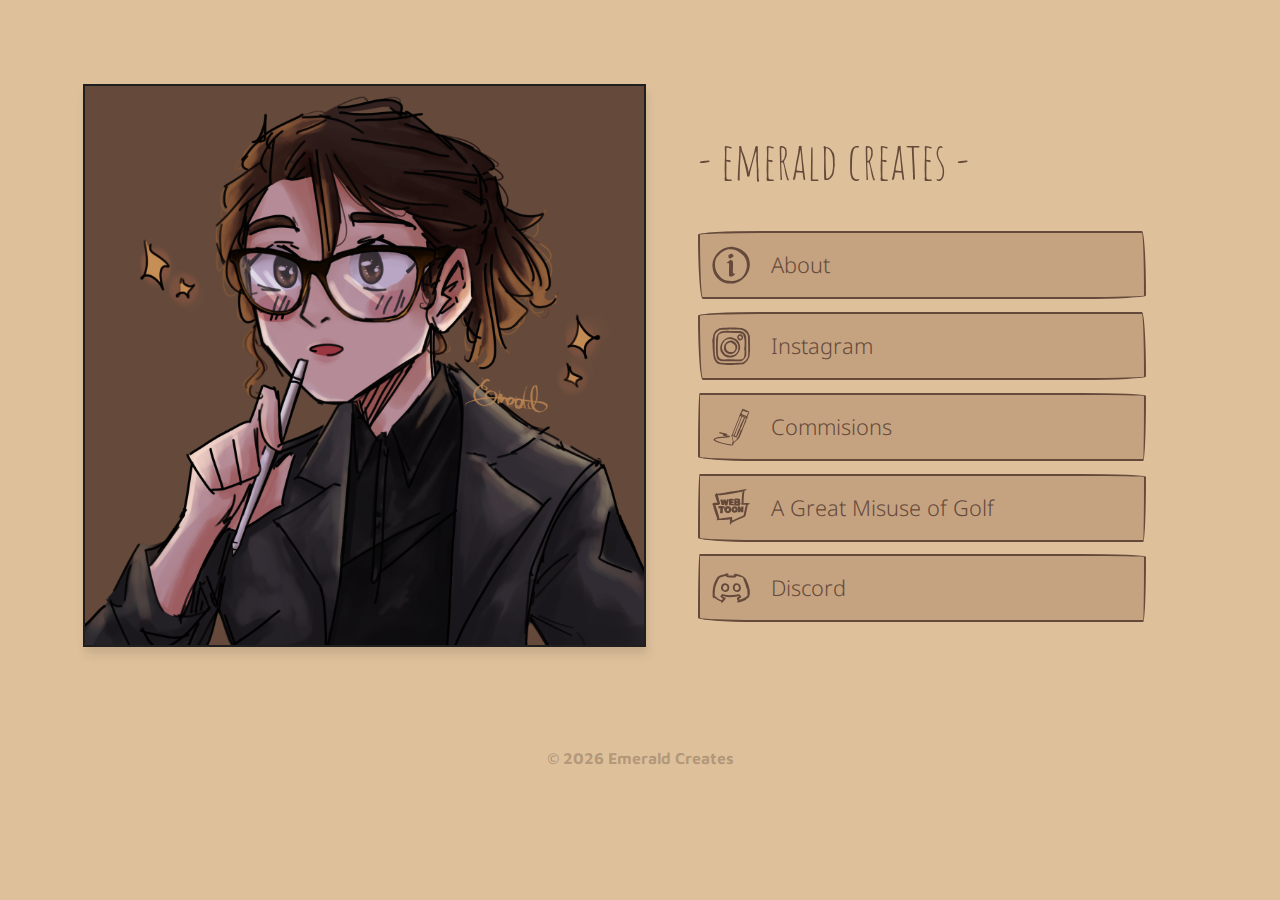
<file: index.html>
<!DOCTYPE html>
<html lang="en">

<head>
    <meta charset="UTF-8">
    <meta http-equiv="X-UA-Compatible" content="IE=edge">
    <meta name="viewport" content="width=device-width, initial-scale=1.0">
    <link rel="icon" href="./res/icon.png">
    <link rel="stylesheet" href="./styles/resetstyle.css">
    <link rel="stylesheet" href="./styles/main.css">
    <link rel="stylesheet" href="./styles/home.css">
    <link rel="stylesheet" href="./styles/button.css">
    <script src="./scripts/app.js"></script>
    <title>Emerald Creates - Info</title>
</head>

<body>
    <svg xmlns="http://www.w3.org/2000/svg" version="1.1" xmlns:xlink="http://www.w3.org/1999/xlink" viewBox="0 0 40 40"
        display="none" width="0" height="0">
        <symbol id="icon-discord" viewBox="0 0 100 100">
            <path d="M98.5,55.9c0,2.8,0,5.7,0,8.5c-0.5,2.3-0.9,4.7-1.5,7c-0.2,0.9-0.4,2-1,2.5c-2.4,1.9-4.9,3.6-7.5,5.4
                c0.5,0.4,0.7,0.5,0.9,0.7c-9.2,4.3-16.5,6.6-23,7.5c0-0.3,0-0.7,0-1c-0.6,0-1,0.1-1.5,0.1c-0.1-0.1-0.2-0.2-0.2-0.3
                c0.9-1.1,1.8-2.2,2.8-3.4c0,0-0.4-0.1-0.4-0.2c-0.5-1.1-0.9-2.2-1.5-3.3c-1.4-2.6-0.6-5.2,2-6.5c1.2-0.6,2.5-1.2,3.8-1.8
                c-0.4-0.8-0.7-1.2-1.7-1c-5.1,1.1-10.2,2.3-15.4,3.1c-4.5,0.7-9.1,0.3-13.6-0.4c-3-0.5-6.1-0.6-9-1.8c-0.6-0.3-1.3-0.3-2-0.5
                c-1-0.3-1.6,0.1-1.8,1.1c1.3,0.6,2.5,1.3,3.8,1.9c0.6,0.3,1.2,0.9,1.6,0.7c1-0.3,1.2,0.2,1.3,1c0.8-0.3,1.6-0.4,1.3,0.8
                c-0.3,0.9-0.6,1.8-1.2,2.5c-3,3.6-5.6,7.6-9.5,10.4c-0.1,0-0.2,0-0.3,0c0.1-0.5,0.2-1,0.3-1.5c-0.5,0.1-1,0.2-1.6,0.3
                c0.1-0.3,0.4-0.6,0.3-0.8c-0.3-0.9-0.6-1.7,0.1-2.5c0.1-0.1-0.8-0.3-1-0.4c-2.1-0.8-3.9-1.2-6-2c-2.3-0.9-4.5-2.1-6.5-3.7
                c-1.8-1.3-2.7-2.2-4.6-4.2c-0.3,0.5-0.6,1-0.9,1.4c-0.3,0.4-0.6,0.8-1,1.4c-0.2-0.8-0.3-1.4-0.4-1.9c-0.4,0.3-0.7,0.6-1.2,1
                C0.1,55.4,2.9,36.3,15.3,19.6c0.6,0,1.1,0,1.5-0.3c1.1-0.7,2.1-1.8,3.3-2.2c4.8-1.6,9.6-3,14.4-4.4c1.5-0.5,3.1-1,4.6-1.5
                c1,0,2,0,2.9,0c-0.6,0.3-1.2,0.6-2.2,1c1.3,0,2.3,0,3.6,0c-0.6,0.3-0.9,0.5-1.1,0.6c0.5,0.4,1,0.8,1.5,1.2
                c-0.4,0.2-0.9,0.4-1.4,0.6c0.3,0.3,0.5,0.6,0.7,0.9c-0.9,0.2-1.9,0.5-2.8,0.7c0,0.2,0,0.3,0,0.5c0.5,0.1,1,0.3,1.4,0.3
                c4.5,0,9,0,13.6,0c2.3,0,2.4,0,2.4-2.5c-0.4-0.1-0.8-0.3-1.3-0.4c0-0.1,0-0.2,0-0.2c0.6-0.1,1.3-0.2,1.9-0.3c0-0.1,0-0.2,0-0.3
                c-0.4-0.2-0.9-0.4-1.3-0.6c1.6-0.3,3.2-0.7,4.6-0.4c3.4,0.7,6.8,1.5,10.1,2.6c3,1,6,2.4,8.8,3.9c3.7,2,6.4,5.1,8.5,8.7
                c0.8,1.3,1,3,1.7,4.4c2.8,5.6,5.2,11.2,6.3,17.4C97.4,51.4,98,53.6,98.5,55.9z M28.8,77.3c-0.3-0.2-0.4-0.3-0.6-0.4
                c-2.3-1.1-4.3-2.6-5.9-4.6c-0.2-0.2-0.4-0.7-0.3-0.9c0.5-1,1-2.1,1.7-3c0.5-0.7,1.4-1.1,1.9-1.8c0.9-1.2,1.9-1.4,3.3-0.9
                c1.7,0.6,3.5,1.2,5.3,1.5c6.7,1,13.4,1.6,20.1,0.8c4.7-0.5,9.3-1.6,14-2.4c0.9-0.1,2.1-0.1,2.7,0.4c1.8,1.5,3.4,3.2,5,4.9
                c0.6,0.7,0.3,2.5-0.5,3.1c-1.8,1.2-3.6,2.3-5.4,3.4c0.7,0.9,1.4,1.9,2.1,2.9c7.1-2.2,13.5-5.6,19.4-10c0.4-0.3,0.7-0.9,0.7-1.4
                c0.1-2.3,0.1-4.7,0-7c-0.1-3.9-0.1-7.8-1.6-11.5c-0.2,0.3-0.2,0.5-0.4,0.8c-1.7-7.4-4.3-14.3-7.3-21c-0.3-0.6-1-1.5-0.7-1.9
                c0.9-1.4-0.4-2.1-0.8-3.1c-0.7-1.5-1.3-3.1-3.2-3.6c-3.7-1-7.3-2.1-11-3c-3-0.8-3.1-0.7-4.9,1.9c-0.1,0.1-0.1,0.2-0.2,0.2
                c-0.6,1.6-2.4,1.6-3.3,1.7c-4.9,0.2-9.8,0-14.8-0.3c-1.7-0.1-3.4-0.5-5-1c-0.9-0.3-2-0.9-2.3-1.7c-0.5-1.2-1.4-1.2-2.2-1
                c-4.3,1.1-8.7,2.3-12.9,3.6c-0.8,0.2-1.5,0.9-2,1.6c-1.1,1.4-2.1,2.9-3,4.5c-4.5,8.3-8.1,17-9,26.6c-0.4,4.5-0.5,9-0.6,13.5
                c0,1.1,0.3,1.9,1.4,2.9c4.6,4.1,7.1,6.3,13,8.9C25.8,81.2,25.6,81.3,28.8,77.3z" />
            <path
                d="M35.2,59.6c-3.2,0.3-5.6-1.4-8-3.1c-3.2-2.2-4.5-5.9-3.5-9.7c0.3-1.2,0.8-2.4,1.2-3.6c1.4-3.8,4.1-5.7,8.1-6
                c4.9-0.4,10,2.4,11.5,7c1.5,4.7,0.5,12.5-6,14.9C37.5,59.5,36.3,59.4,35.2,59.6z M28.5,48.9c0.1,0.5,0.3,1.6,0.6,2.6
                c1.1,3.5,3.3,4.6,6.8,3.3c4.1-1.5,6.1-6.1,2.9-10.8c-1.3-1.9-3.4-2.9-5.2-2.4C30.9,42.5,28.4,45.5,28.5,48.9z" />
            <path d="M75.3,49.2c-0.4,7-4.2,10.8-9.6,10.7c-3.7-0.1-7.6-1.3-9.8-4.9c-0.8-1.4-1.1-3.2-1.5-4.8c-1.2-4.1,0.9-7.3,3-10.3
                c2.1-3,7-3.4,10.3-2c3.2,1.4,5.8,3.5,6.9,7C75,46.5,75.2,48.2,75.3,49.2z M64.3,55.4c3.4,0,5.3-1.7,6.1-5c0.6-2.3-0.6-4.1-1.5-5.9
                c-1.5-3-2.1-3.2-5.1-2.6c-2.2,0.4-4.7,3.2-4.6,5.5c0,1.4,0.1,2.9,0.5,4.3C60.4,55,61,55.4,64.3,55.4z" />
        </symbol>
        <symbol id="icon-insta" viewBox="0 0 100 100">
            <path d="M0.8,37.9c0-1.9,0-3.7,0-5.6c0.4-0.9,1.2-1.9,1.3-2.8c0.3-8.8,3.5-16.2,10.1-22.2c0.5-0.4,1.3-1.1,1.7-0.9
                c1.2,0.4,1.6-0.4,2.4-1c1.1-0.8,2.1-2,3.5-2.2c2.9-0.4,5.9-0.7,8.9-1c5-0.4,10.1-0.6,15.1-0.9c3-0.2,6.1-0.3,9.1-0.2
                c4.4,0.1,8.8,0.4,13.2,0.7c5,0.3,10.2,0.3,15,1.9c6.7,2.2,12.1,6.1,14.7,13c0.5,1.4,0.8,2.9,1.6,4.1c0.5,0.8,1.2,1.6,1.2,2.6
                c0.1,4.8,0.1,9.5,0.2,14.3c0.1,2.7,0.3,5.3,0.5,8c0,5.3,0,10.7,0,16c-0.2,1.8-0.4,3.6-0.5,5.1c0,0-0.1-0.4-0.2-0.7
                c-0.3,1.1-0.3,2.1-0.3,3.2c0.1,3.5-0.4,6.9-1.6,10.2c-2.3,6.7-7,11.5-12.2,15.9c-0.9,0.7-2.1,1.4-3.2,1.5
                c-6.4,0.7-12.7,1.2-19.1,1.7c-3.7,0.3-7.5,0.3-11.2,0.5c-0.2,0-0.5,0.2-0.7,0.2c-3.4,0-6.8,0-10.1,0c-2.2-0.3-4.4-0.8-6.6-1
                c-4.3-0.4-8.7-0.4-12.9-1c-3.9-0.6-7.7-1.9-10.3-5.3c-4-5.2-6.4-11-6.8-17.6C3,68.6,2.2,62.8,1.8,57c-0.3-4.7-0.2-9.5-0.4-14.2
                C1.4,41.2,1,39.6,0.8,37.9z M49.7,6.5c0-0.1,0-0.2,0-0.3c-1.7,0-3.5-0.1-5.2,0c-7.1,0.3-14.2,0.6-21.3,1.1
                c-1.6,0.1-3.3,0.7-4.7,1.5c-1.7,0.9-3.1,2.2-4.6,3.3C9.5,15.3,7.2,19.7,7,25.1c-0.1,3.1-0.1,6.3-0.1,9.5
                c-0.1,7.2-0.2,14.4-0.1,21.5c0,4.2,0.3,8.4,0.6,12.5c0.5,5.8,0.9,11.5,4.4,16.5c3,4.3,7.1,7.2,12.2,7.9c5,0.7,10.1,0.7,15.1,0.8
                c6.2,0.1,12.4-0.1,18.6-0.2c5.6-0.1,11.2-0.7,16.7-0.6c5.1,0,9.1-1.9,12.6-5.3c3.7-3.5,6.4-7.6,6.9-12.7
                c0.4-5.1,0.4-10.2,0.4-15.3c0-7.3-0.2-14.6-0.3-22c-0.1-3.2-0.3-6.4-0.3-9.6c0.1-4.7-1.1-8.9-4.6-12.2c-2.3-2.1-4.6-4.4-7.2-6.1
                C77.7,7,72.8,6.6,68,6.5C61.9,6.4,55.8,6.5,49.7,6.5z" />
            <path
                d="M43.6,10.2c6.4,0,12.7,0,19.1,0c3.1,0,6.2,0,9.3,0.1c5.8,0.2,10.6,2.7,14,7.3c1.9,2.7,3,6,3.3,9.6
                c0.5,7.5,0.2,15,0.1,22.5c-0.1,7.2,0,14.4,0.1,21.5c0.1,5.5-2.6,9.6-6.5,13.1c-1.7,1.6-3.3,3.5-5.7,4c-2.3,0.5-4.6,1.2-7,1.2
                c-9.1,0.1-18.2-0.1-27.2-0.1c-5.2,0-10.4-0.1-15.7-0.1c-3.4,0-6.4-1.2-9.3-2.8c-4.6-2.6-6.2-6.9-6.6-11.8
                c-0.5-5.2-1-10.5-1.2-15.7c-0.2-4.3,0.1-8.6,0.2-12.9c0.1-3.5,0.1-7.1,0.1-10.6c0-6.3,0.9-12.3,4.9-17.4c0.9-1.2,2.3-2,3.4-3.2
                c3.8-4,8.9-3.8,13.8-4.4c3.7-0.4,7.5-0.6,11.2-0.8C43.6,9.8,43.6,10,43.6,10.2z M83.6,59.9c0-0.7-0.1-1.2,0-1.6
                c1.1-5.4,1.3-10.8,1.4-16.3c0-7.3-0.6-14.5-3.6-21.3c-0.3-0.7-0.7-1.7-1.3-2c-2.2-1-4.4-2.3-6.7-2.6c-4.1-0.5-8.2-0.4-12.4-0.5
                c-9.5-0.1-19-0.2-28.5-0.3c-1,0-2.1,0.4-3.1,0.6c-2.7,0.6-5.6,0.9-8.2,1.7c-3.2,1-5.1,4.3-5.1,7.7c0,2.1-0.2,4.1-0.3,6.2
                C15.4,37.1,15,42.5,15,48c0,5.6,0.4,11.2,0.4,16.8c0,4.2,0,8.3,1.5,12.3c0.9,2.4,2.3,4.4,4.6,5.6c3.3,1.7,6.8,1.9,10.4,1.8
                c5.2,0,10.3-0.3,15.5-0.4c0.7,0,1.5,0.4,2.2,0.4c1.3,0,2.7-0.4,4-0.4c4.4,0.2,8.8,0.6,13.1,0.6c3.1,0,6.2-0.5,9.2-0.9
                c1.6-0.2,3.6-0.4,4.7-1.4c1.9-1.7,3.4-4,3.6-6.7c0.3-4.1,0.5-8.2,0.6-12.4c0-1.4-0.1-2.7-0.2-4.3C84.1,59.4,83.9,59.6,83.6,59.9z" />
            <path d="M47.4,79.5c-6.6,0.2-12.5-2.1-17.3-6.2c-7-5.8-10-13.5-8.3-22.9c1.7-9.2,6.5-16,14.3-20.7c5.7-3.5,12-4.1,18.5-2
                c4,1.3,7.8,3,10.9,6c3.4,3.2,5.4,7.2,6.8,11.6c2.2,7,1,13.6-2.4,19.7c-4.2,7.5-10.1,13-19.1,14.3c-0.3,0-0.6,0.1-1,0.1
                C49.1,79.5,48.2,79.5,47.4,79.5z M25.8,53.5c0.2,1.2,0.3,3,0.8,4.7c1.2,4.2,3.7,7.7,6.6,10.9c1.2,1.3,2.8,2.3,4.3,3.3
                c0.7,0.4,1.7,0.3,2.5,0.5c3,0.9,5.9,2.4,9.1,1.8c2.1-0.4,4.1-1,6.2-1.6c4.6-1.4,8.1-4.4,11-8.2c2.3-3,2.1-6.5,2.2-9.9
                c0-1.3,0.5-2.6,0.4-3.8c-0.6-5.3-3.6-9.6-6.9-13.4c-4.6-5.1-10.7-7.3-17.8-6.3c-5.2,0.7-9.7,2.9-13,6.9
                C27.8,42.5,26.1,47.4,25.8,53.5z" />
            <path d="M81.3,26.2c-0.1,3.2-1.4,5.7-3.7,7.3c-2.1,1.5-4.5,2.9-7.3,1.2c-2.8-1.7-4-4-4.6-7.2c-0.5-2.8,0.8-4.4,2.1-6.2
                c3-4,9.6-3.5,11.9,1C80.3,23.7,80.8,25,81.3,26.2z M73.9,30.3c1.9,0.1,3.4-1,3.5-2.4c0.1-2-2.1-4.7-3.8-4.7c-2.2,0-4,1.4-4.1,3.3
                C69.4,28.6,71.2,30.2,73.9,30.3z" />
            <path
                d="M47.7,70.8c-7.4-0.1-14.9-5.4-16.2-12c-1.3-6.3,0.1-12,4.4-17.1c3.5-4.1,7.8-6,13-6.6c3.2-0.4,5.8,0.1,8.1,2.5
                c0.6,0.6,1.4,1,2.1,1.5c3.2,2.2,4.8,5.5,6.2,9c1.7,4.3,0.5,8.1-1.6,11.9c-2.9,5.3-6.7,9.5-13.1,10.5
                C49.6,70.7,48.6,70.7,47.7,70.8z M60.9,54c0.5-3-0.5-5.5-2.8-7.5c-2-1.7-3.9-3.6-6.1-4.8c-2.8-1.4-5.8-1.6-9,0
                c-5.2,2.6-7.7,5.6-6.9,12c0.4,3.8,1.9,7.3,5.4,9.5c2.8,1.8,5.8,2.2,9,2.2c2.6,0,5.1-0.7,6.8-2.5C59.7,60.6,61.6,57.7,60.9,54z" />
        </symbol>
        <symbol id="icon-webtoon" viewBox="0 0 100 100">
            <path d="M98.9,40c0,0.1,0,0.2,0,0.2c-0.3,0-0.6,0.1-0.9,0.1c0.2,0.3,0.4,0.5,0.6,0.7c-1,0.3-1.8,0.5-2.7,0.8
                c0.2,0.2,0.3,0.3,0.5,0.5c-0.3,0.1-0.5,0.2-0.8,0.2c0.2,0.3,0.4,0.5,0.7,0.9c-1.2,0-2.2,0-3.2,0c-0.5,3.2-0.9,6.3-1.6,9.4
                c-1.1,5.6-2.4,11.2-3.6,16.9c-0.2,0.9-0.2,1.8-0.3,2.9c0,0-0.2,0.2-0.5,0.3c-0.6,0.4-1.5,0.7-1.7,1.2c-0.3,0.9-1,1.3-1.6,1.6
                c-3.5,1.6-7.1,3-10.6,4.6c-6.9,3.1-13.7,6.3-20.6,9.5c-0.6,0.3-1,0.8-1.6,1.3c-0.7-0.3-1,0.1-1,1c0,0.6,0,1.3,0,2.1
                c-0.6-0.3-0.9-0.6-1.3-0.8c-0.1,0.4-0.2,0.8-0.2,1.1c-0.3,0-0.5-0.1-0.8-0.1c0,0.7,0,1.3,0,1.9c-0.2,0-0.3,0-0.5,0
                c-0.2-0.8-0.7-1.5-0.7-2.3c0-2.4,0.2-4.8,0.2-7.2c0-1.8,0-3.5,0-5.3c-2,0.1-3.9,0.2-5.7,0.3c0,0.1,0,0.2,0,0.3c1.6,0,3.1,0,4.7,0
                c0,0.2,0,0.4,0,0.5c-3.5,0-7.1-0.1-10.6,0c-3.9,0.2-7.8,0.7-11.7,1c-3.4,0.3-6.9,0.4-10.3,0.5c-0.4,0-1-0.5-1.1-0.9
                c-0.1-0.3,0.4-0.8,0.6-1.2c0,0,0.1,0.1,0.1,0.1c0.2-0.6,0.4-1.2,0.5-1.7c0.2,0,0.3,0,0.5,0c-3.6-10.5-7.2-21-10.7-31.5
                c0.4,0.2,0.8,0.4,0.9,0.8c0.9,2.2,1.8,4.5,2.8,7c0.1-0.5,0.1-0.6,0.1-0.7c-1.5-4-3-8-4.5-12c-0.2-0.4-0.8-0.6-1.3-0.9
                c0-0.5,0-1,0-1.5c0.5-0.3,1.1-0.5,1-1.3c0-0.2,0.3-0.6,0.5-0.7c2-0.9,4.2-1.3,6.4-1c1.8,0.2,3.5,0.4,5.4,0.7
                c-1.2-3.3-2.3-6.5-3.3-9.6c-1.2-3.5-2.3-7-3.5-10.5c-0.4-1-0.2-1.6,1-1.6c-0.3-1.6,0-2,1.8-2.2c-0.1-0.5-0.1-1.1-0.2-1.6
                c0.4,0.1,0.8,0.2,1,0.2c0.3-0.3,0.6-0.8,0.7-0.7c0.4,0.2,0.9,0.4,1,0.8c0.2,1,0.7,1,1.6,0.8c0.9-0.2,1.9-0.3,2.8-0.4
                c1.9-0.2,3.9-0.3,5.7-0.6c4.2-0.7,8.4-1.6,12.6-2.3c4.5-0.8,9.1-1.7,13.6-2.4c4-0.6,8.1-1.2,12.1-1.7c2.8-0.4,5.7-0.6,8.5-1.1
                c3-0.5,6.1-1,9.1-1.6c2.3-0.4,4.6-1,6.9-1.4c1.6,0,3.2,0,4.8,0c0.1,0.2,0.2,0.4,0.3,0.6C90,4.5,89.2,4.7,88.4,5
                c-0.8,0.3-1.6,0.7-2.5,1c0.5,0.1,1,0,1.5,0c0.4,0,0.7,0.1,1.1,0.1C85.2,7,84.6,7.5,84.3,10c-0.5,4.5-1.1,9.1-1.4,13.6
                c-0.4,4.8-0.5,9.6-0.7,14.4c-0.1,1.3,0.3,1.6,1.6,1.4c1-0.1,1.9-0.2,2.9-0.2c2.2,0,4.4-0.1,6.5,0C95.1,39.3,97,39.7,98.9,40z
                M9,44.3c0.1,0.2,0.2,0.6,0.4,1.1c2.7,8.5,5.4,17,8,25.6c0.7,2.3,1,4.7,1.5,7c0.3,1.8,1.4,2.3,2.9,1.6c1.2-0.5,2.5-0.9,3.8-1.1
                c1.8-0.3,3.7-0.3,5.6-0.5c2.7-0.4,5.4-0.9,8.2-1.2c3.9-0.4,7.7-0.7,11.6-1c1.3-0.1,1.5,0.1,1.5,1.4c0,2.5,0,5,0,7.7
                c3.1-1.4,6.1-2.9,9.1-4.2c6.4-2.7,12.9-5.4,19.3-8.1c0.7-0.3,1.1-0.7,1.3-1.5c1.2-5.6,2.4-11.1,3.6-16.7c0.3-1.4,0.8-2.8,1.1-4.2
                c0.6-2.2,1.2-4.5,1.8-6.7c-4.2,0-8.2,0-12,0c-0.1-0.7-0.1-1.2-0.1-1.7c-0.2-0.9,0.1-1.8,0.3-2.7c0.2-1.5,0.1-3.1,0.2-4.7
                c0.4-6,0.9-11.9,1.4-17.9c0.1-0.9,0.1-1.7,0.2-2.6c0.1-0.6,0-1.3,0.2-1.8C79.4,11,80,10,80.7,8.7c-1,0.2-1.8,0.4-2.5,0.5
                c0.1,0.1,0.1,0.2,0.2,0.4c-0.4,0.3-0.8,0.7-1.2,0.8c-0.9,0.2-1.9,0.1-2.9,0.3c-6.5,1.2-13,2.5-19.5,3.7c-5.4,1-10.9,1.8-16.4,2.6
                c-3.5,0.5-7,0.8-10.5,1.2c-2.8,0.3-5.6,0.5-8.4,0.6c-1.3,0.1-2.6,0-4,0c0.3,1.6,0.4,3,0.8,4.3c1,3.7,2.1,7.4,3.1,11.1
                c0.2,0.9,0.4,1.8,0.8,2.6c0.7,1.3,1.8,2.4,0.7,4.1c-0.4,0.6-0.7,0.9-1.2,1.2c-0.4,0.2-1.2,0.5-1.2,0.8c-0.1,1.4-1,1.3-2,1.3
                C13.9,44.2,11.5,44.3,9,44.3z" />
            <path d="M21.7,53.2c-1.5-0.2-2.9-0.4-4.3-0.7c-0.8-0.2-1.1-0.5-0.7-1.6c0.3-0.9,0.2-2,0.1-3c-0.1-0.8,0.1-0.9,0.8-0.9
                c4.7,0.2,9.4,0.3,14.1,0.4c0.8,0,1.2,0.3,1.1,1.3c-0.2,1.1-0.2,2.2-0.1,3.4c1.6-2.3,3.5-4.2,6.4-4.8c2.9-0.6,5.5-0.1,7.8,1.7
                c3.3,2.4,4.4,7.5,2.6,11.4c-2,4.2-6.6,5.7-10.7,4.8c-2.6-0.6-4.4-2.4-5.7-4.7c-1.2-2.2-1.5-4.7-0.8-7.3c-1.3-0.1-2.5-0.2-3.9-0.4
                c-0.1,4.1-0.1,8-0.2,11.8c0,0.6-0.2,1-0.9,1c-1.7,0-3.4,0.1-5.2,0.1c-0.8,0-1.2-0.4-1.1-1.2c0.2-2.4,0.3-4.7,0.5-7.1
                C21.6,56.1,21.6,54.6,21.7,53.2z M41.3,53.7c-1.3-0.4-1.6,0.6-2.1,1.5c-0.9,1.6-0.7,2.8,0.6,3.9c1,0.8,2.2,1,3.1,0.2
                c0.7-0.6,1.2-1.7,1.2-2.5C44.3,55,43.1,53.8,41.3,53.7z" />
            <path d="M65,27.5c1.4,0.2,3.2,0.4,5.1,0.6c2.6,0.3,3.7,2.6,3.1,4.9c-0.5,1.9-0.6,3.5,0.4,5.4c1.1,2.1,0.4,4.4-1.2,6.4
                c-1.5,1.9-3.4,1.3-5.1,1.5c-1.6,0.2-3.2-0.2-4.8-0.4c-1.2-0.1-2.4-0.4-3.5-0.4c-1.1,0-1.4-0.5-1.3-1.4c0.1-3.6,0.3-7.3,0.4-10.9
                c0.1-1.5,0-3,0.1-4.4c0-0.3,0.6-0.9,1-0.9C60.8,27.7,62.6,27.7,65,27.5z M65.2,34.6c0.2,0,0.6,0.1,0.8,0c0.5-0.2,0.9-0.5,1.3-0.8
                c-0.3-0.4-0.5-1.1-0.9-1.3c-0.7-0.3-1.5-0.4-2.2-0.4c-0.3,0-0.7,0.4-0.9,0.7C62.8,34.2,63.3,34.7,65.2,34.6z M65.3,41.9
                c0.1,0,0.4,0,0.7-0.1c0.9-0.2,1.3-0.7,1.3-1.6c0-1-0.9-0.7-1.4-0.8c-0.4,0-0.9-0.1-1.3,0c-0.4,0.1-0.8,0.4-0.9,0.7
                C63.1,41.4,63.6,41.9,65.3,41.9z" />
            <path
                d="M29.1,33.9c0.2-1,0.3-2.1,0.5-3.1c0.1-0.3,0.5-0.7,0.7-0.7c1.5-0.1,3.1-0.1,4.6,0c0.4,0,1,0.8,1.1,1.3
                c0.3,1,0.4,2.1,0.9,3.3c0.8-1.8,1.5-3.7,2.2-5.3c1.1,0.1,2.1,0.1,3.2,0.2c1.3,0,1.8,0.6,1.4,1.9c-1,3.8-2,7.7-3,11.5
                c-0.1,0.3,0.1,0.8-0.1,1.1c-0.3,0.4-0.7,0.8-1.2,0.9c-1.4,0.3-2.9,0.4-4.3,0.7c-1.1,0.2-1.6-0.2-1.7-1.3c-0.1-1.5-0.3-3-0.7-4.5
                c-0.5,1.5-0.9,3-1.3,4.3c-0.8-0.1-1.5-0.2-2.2-0.2c-1.1,0-2.2,0.2-3.3,0.2c-0.4,0-0.9-0.4-1-0.8c-0.8-3-1.5-6-2.2-8.9
                c-0.1-0.4-0.1-0.8-0.3-1.2c-0.2-0.7-0.5-1.4-0.9-2.3c0.7-1.2,5.8-1.2,6.4,0.3c0.4,0.9,0.5,1.8,0.8,2.7C28.9,34,29,34,29.1,33.9z" />
            <path
                d="M76,53.2c0.1-1.7,0.3-3.1,0.4-4.5c0.1-0.9,0.3-1,1.2-0.8c1.1,0.3,2.2,0.2,3.4,0.4c0.6,0.1,1.2,0.4,1.5,0.6
                c-0.2,0.8-0.5,1.4-0.5,1.9c-0.2,3.6-0.3,7.1-0.5,10.7c-0.1,1-0.5,2-0.8,3.2c-0.1-0.5-0.1-0.8-0.2-1.4c-0.1,0.4-0.1,0.7-0.3,1.3
                c-0.1-0.6-0.1-0.9-0.2-1.3c-1.2,0-2.4,0-3.6,0c-0.7,0-1.2-0.1-1.5-1c-0.3-1-0.9-1.8-1.5-2.9c-0.3,0.8-0.8,1.4,0.1,2.1
                c0.5,0.4,0.2,1.4-0.5,1.5c-1.7,0.2-3.4,0.2-5.2,0.3c-0.3,0-0.6-0.3-0.9-0.4c0.4-3.1,0.8-6.2,0.4-9.3c-0.2-1.7-0.2-3.3-0.2-5
                c0-0.2,0.3-0.5,0.5-0.6c0.7-0.2,1.5-0.3,2.2-0.4c0.2,0,0.5,0.2,0.7,0.1c1.7-0.8,2.2,0.5,2.9,1.6C74.2,50.5,75,51.8,76,53.2z" />
            <path
                d="M58.3,64.4c-4,0-7.6-3.8-7.8-8c-0.2-5.3,4-8.8,8.1-8.8c5.3,0,9,3.8,8.5,9.1C66.5,61.6,64.9,64.1,58.3,64.4z M61.7,56.1
                c0-1.3-1.7-3.5-2.6-3.5c-1.3,0.1-2.8,1.7-2.8,3.3c0,1.4,1.3,2.9,2.5,2.9C60.3,58.8,61.7,57.5,61.7,56.1z" />
            <path d="M57.2,45.4c-0.7,0-1.4,0.1-2.1,0.1c-3.2-0.1-6.4-0.3-9.6-0.5c-0.4,0-0.9-0.5-1-0.8c-0.2-1.1-0.2-2.2-0.2-3.3
                c0-2.1,0-4.3,0-6.4c0-1.3,0-2.5,0-3.8c0.1-1.5,1-2.5,2.5-2.5c3,0.1,6,0.3,9,0.3c0.9,0,1.2,0.5,1.3,1.3c0,1,0,2,0,2.9
                c-1.7,0-3.3,0-5,0c-0.9,0-1,0.4-1.1,1.2c-0.1,0.9,0.4,0.9,1,0.9c1.1,0,2.2,0.1,3.2,0.1c0,0,0.1,0,0.1,0c1.6,0.8,0.7,2.2,0.8,3.3
                c0.1,0.9-0.6,0.8-1.2,0.8c-1,0-2.1-0.1-3.1,0c-0.4,0-0.9,0.5-1,0.9c-0.2,0.6,0.1,1.3,0.8,1.3c1.5,0.1,2.9,0.1,4.4-0.1
                c0.8-0.1,1.2,0,1.1,0.8c0,0.8-0.1,1.7-0.2,2.5C57,44.6,57.1,44.8,57.2,45.4z" />
        </symbol>
        <symbol id="icon-about" viewBox="0 0 100 100">
            <path d="M48.3,2c1.6,0,3.1,0,4.7,0c0.6,0.1,1.2,0.2,1.8,0.3C59.9,3.3,65,4.2,69.9,6.3c8,3.4,14.9,8.3,20.2,15
                c5.8,7.5,8.3,16.3,8.5,25.7c0.2,8.8-2.4,16.9-6.4,24.6c-3.6,6.9-9,12.3-15.1,17c-5.2,4-11,6.6-17.4,8.2c-2.1,0.5-4.3,0.8-6.5,1.2
                c-2.5,0-4.9,0-7.4,0c-0.3-0.1-0.6-0.3-0.9-0.3c-1.3-0.1-2.7-0.1-4-0.2c-4.6-0.7-9.1-1.5-13.3-3.7c-8.3-4.2-15-10.3-19.9-18.2
                c-3.6-5.9-5-12.5-6.1-19.2c-0.2-1.4-0.3-2.9-0.5-4.3c0-1.5,0-3,0-4.4c0.1-0.5,0.2-0.9,0.3-1.4c0.2-1.7,0.3-3.4,0.7-5.1
                c1.1-5.3,3.3-10.2,6.1-14.7c3.2-5.1,7.3-9.4,11.9-13.3c7.2-6.2,15.8-9,25-10.4C46.1,2.4,47.2,2.2,48.3,2z M16.3,24.7
                c-0.1,0.2-0.1,0.5-0.3,0.7c-0.3,0.3-0.7,0.6-1,0.9c-0.5,0.6-0.9,1.4-1.4,2C11.4,31,9.8,34,9.1,37.4c-4,17.8,0.9,32.8,14.5,45
                c5.6,5,12.5,7.1,19.7,8.2c3.1,0.5,6.3,0.4,9.4,0.3c4.3-0.1,8.6-0.5,12.7-2.3c1.9-0.9,3.8-1.6,5.7-2.6c2-1,4-2.1,5.7-3.5
                c8.2-7.3,11.9-16.9,13.8-27.4c0.6-3.4,0.1-6.8-0.1-10.3c-0.2-3.7-1-7.3-2.9-10.5c-1.6-2.8-2.8-5.8-4.8-8.2
                c-5-6.2-11.7-10.5-18.5-14.5c-1.1-0.7-2.5-1.2-3.8-1.4c-3.8-0.7-7.6-1.4-11.5-1.7c-3.1-0.2-6.3,0-9.2,0.8
                c-9,2.5-16.5,7.5-22.4,14.7C17,24.3,16.6,24.4,16.3,24.7z" />
            <path d="M54.2,42.8c0.1-0.3,0.3-0.6,0.4-1c0.1,0,0.1,0,0.2,0c0,1.6,0,3.3,0,4.9c-0.1,5.4-0.2,10.8-0.4,16.2c0,1.3,0,2.5-0.1,3.8
                c-0.2,2.4,0.9,4.1,2.8,5.3c0.6,0.4,1.4,0.3,2.1,0.3c0.4,0,0.9-0.1,1.5-0.1c-2,3.1-4.4,5.2-7.4,6.7c-2.7,1.5-5.5,1-7.9-0.4
                c-0.8-0.4-1.2-2.1-1.2-3.1c0-5.2,0.1-10.4,0.2-15.6c0.1-3.4,0.2-6.7,0.2-10.1c0-1.3,0-2.7-0.4-4c-0.6-1.8-2.1-2-3.6-1.1
                c-0.6,0.3-1.5,0.1-2.3,0.1c-0.1-0.1-0.1-0.3-0.2-0.4c0.8-0.8,1.5-1.8,2.4-2.5c2.1-1.6,4.3-3.2,6.5-4.8c1.6-1.1,3.5-0.8,5-0.1
                c0.8,0.4,1.4,1.5,1.8,2.4C54.2,40.5,54.1,41.7,54.2,42.8z" />
            <path
                d="M47.1,32.6c-2,0-3.9-1.5-4.2-3.2c-0.2-1.4-0.2-2.8-0.2-4.1c0-0.6,0.3-1.3,0.7-1.6c1.5-1.1,2.6-2.7,4.6-3.1
                c1.2-0.2,2.4-0.8,3.5-0.7c2.2,0.3,5,4.6,4.4,6.6c-0.2,0.6-0.5,1.2-0.9,1.5c-2.1,1.5-4.3,3-6.5,4.4C48,32.6,47.4,32.5,47.1,32.6z" />
        </symbol>
        <symbol id="icon-commisions" viewBox="0 0 100 100">
            <path d="M36,73.9c-0.2-0.1-0.4-0.1-0.6-0.2c-1.7-0.5-3.4-1-5.1-1.5c-0.5-0.2-1-0.5-1.4-0.8c-0.9-0.7-0.9-1.5-0.2-2.4
                c0.1-0.1,0.2-0.3,0.4-0.5c-0.4-0.1-0.7-0.3-1-0.3c-2.9-0.7-5.8-1.4-8.7-2.2c-0.2,0-0.3-0.1-0.5-0.2c-0.6-0.3-0.7-0.7-0.7-1.3
                c0-0.6,0.4-0.7,0.9-0.9c1.9-0.9,3.8-0.4,5.8,0c3.2,0.7,6.3,1.4,9.5,2.2c1.3,0.3,2.7,0.6,4,1c1,0.3,1.4,0.7,1.3,1.5
                c-0.1,0.8-0.7,1.6-1.6,1.8c-0.4,0.1-0.9,0.2-1.3,0.3c0,0.1,0,0.2,0,0.3c0.3,0.1,0.5,0.2,0.8,0.3c2.4,0.5,4.7,1,7.1,1.5
                c0.2,0,0.3,0.1,0.5,0.1c0.6,0.2,1.3,0.2,1.4,0.9c0.1,0.8-0.3,1.5-0.9,1.9c-0.4,0.3-0.9,0.4-1.3,0.5c-3.7,0.5-7.4,1.1-11.1,1.5
                c-5.7,0.6-11.3,1-17,1.5c-2.3,0.2-4.5,0.8-6.5,1.9c-2.4,1.4-1.8,2-0.3,3.2c1.6,1.2,3.5,2.1,5.4,2.7c3.8,1.2,7.5,2.5,11.3,3.5
                c5.3,1.4,10.6,2.5,16,3.8c2.7,0.6,5.4,1.1,8.1,1.7c0.6,0.1,0.8,0,1-0.5c0.7-1.7,1.4-3.4,2.1-5.1c0.8-1.7,1-3.3,0.6-5.1
                c-0.8-3.3-1.4-6.7-2.2-10c-0.1-0.4-0.4-0.7-0.6-1c0,0,0,0-0.1,0c-0.4-0.4-0.7-2.4-0.4-2.9c0.2-0.3,0.6-0.5,0.7-0.8
                c0.7-1.4,1.6-2.8,2.1-4.3c3.4-8.6,6.6-17.2,10-25.7c2.3-5.9,4.7-11.7,7-17.6c0.5-1.3,0.7-2.6,1.2-3.9c0.3-1,0.8-2.1,1.2-3.1
                c0.1-0.2,0-0.5,0-0.8c0-0.3-0.2-0.7-0.1-0.9c0.1-0.1,0.5-0.1,0.8-0.2c0.1,0,0.2,0.1,0.4,0.1c0.3-0.6,0.6-1.2,0.9-1.8
                c1.1-2.6,2.2-5.3,3.3-7.9c0.1-0.3,0.6-0.5,1-0.9c0,0-0.1-0.2,0-0.3c0.1-0.3,0.2-0.6,0.4-0.7c0.6-0.3,2.3,0.2,2.6,0.8
                c0.1,0.2,0.1,0.5,0.1,0.8c0.3-0.1,0.7-0.1,1-0.3c0.8-0.4,1.1-0.3,1.1,0.6c2.2,0.7,4.3,1.4,6.5,2.3c1.4,0.6,2.8,1.4,4.1,2
                c0.2,0.1,0.4,0,0.6,0.1c0.2,0,0.7,0.1,0.7,0.1c0.2,0.9,0.9,1.7,0.5,2.8c-1.3,3.9-2.9,7.8-4.8,11.5c0.2,0,0.4,0,0.5,0.1
                c0.2,0.1,0.6,0.2,0.7,0.3c0.2,0.6,0.3,1.2,0.4,1.8c0,0.1-0.6,0.3-0.9,0.3c-0.5,0-0.9-0.2-1.4-0.3c-0.1,0-0.1,0.1-0.2,0.1
                c0.1,0.3,0.3,0.6,0.4,1c0.1,0.2,0.2,0.4,0.3,0.6c0.1,0.2,0.1,0.4,0.2,0.5c0.1,0.3,0.2,0.6,0.1,0.8c-0.1,0.2-0.5,0.3-0.7,0.3
                c-0.3,0-0.7-0.1-1.1-0.3c-0.5,1.2-1.1,2.4-1.4,3.6c-0.1,0.4-0.1,1,0.3,1.5c0.2,0.2,0.1,0.7,0,1c-2,4.5-4.2,9-6.2,13.6
                c-1.6,3.7-2.9,7.6-4.3,11.3c-2.4,6.1-4.8,12.3-7.3,18.4c-0.2,0.4-0.4,0.7-1,0.7c-0.5,0-1.1,0.3-1.1,1c0,0.3,0,0.7-0.1,1
                c-0.1,0.3-0.3,0.7-0.5,0.8c-0.2,0.1-0.5-0.2-0.7-0.3c-0.2,0.3-0.4,0.7-0.8,1c-3,2.7-6.2,5.3-9.1,8c-0.8,0.7-1.2,1.8-1.7,2.8
                c-0.8,1.6-1.5,3.2-2.3,4.7c-0.3,0.6-0.8,0.4-1.3,0.1c-0.1-0.1-0.3-0.2-0.3-0.2c-0.9,0.6-2.1-0.4-3,0.5c-0.1,0.1-0.5,0-0.8,0
                c-8.9-1.6-17.8-3.3-26.5-5.8c-4.4-1.3-8.8-2.6-13-4.7c-1.9-0.9-3.4-2.4-4.7-4.1c-0.6-0.7-0.6-1.5,0.1-2.2c0.5-0.5,1-1,1.6-1.3
                c3.4-2.2,7.1-3.5,11.2-3.8c5.7-0.5,11.3-1,17-1.5c0.5,0,1.1-0.1,1.6-0.2C36,74.1,36,74,36,73.9z M60.8,73.5
                c0.4-0.3,0.7-0.6,1.1-0.8c0.4-0.2,0.9-0.3,1.3-0.5c0.1-0.1,0.2-0.3,0.3-0.5c0.2-0.5,0.4-1.1,0.5-1.6c1.9-5.6,4.2-11,6.7-16.4
                c0.7-1.5,1.3-2.9,2-4.4c0.1-0.2,0.2-0.7,0.1-0.8c-0.6-0.5-0.3-0.9-0.1-1.4c2.9-6,5.8-11.9,8.8-17.9c0.6-1.3,1.3-2.6,1.9-4
                c-1.6-0.8-3.2-1.5-4.9-2.3c-0.1,0.3-0.2,0.6-0.3,0.8c-0.5,1.2-0.9,2.5-1.4,3.7c-4.8,11.8-9.6,23.5-14.3,35.3
                c-0.1,0.3-0.2,0.7-0.3,1.1c-0.1,0.4-0.1,0.8-0.2,1.1c-0.8,1.8-1.7,3.7-2.6,5.5C59.2,71,59,71.4,58.8,72
                C60.5,71.3,60,73.1,60.8,73.5z M56.6,71.9c3.4-8.2,7-16.4,10.3-24.7c3.4-8.3,6.6-16.7,9.9-25c-0.9-0.5-1.7-1-2.5-1.5
                c-0.2,0.6-0.4,1.3-1.2,1c-6.3,16-12.5,32-18.8,48C56.3,69.4,56,71.3,56.6,71.9z M85.7,26.3c-0.1,0.1-0.1,0.2-0.1,0.3
                c0.1,0.8,0.2,1.7-0.7,2.1c0,0,0,0.1-0.1,0.1c-0.1,0.4-0.3,0.8-0.4,1.1c-2.2,5.2-4.4,10.4-6.6,15.6c-3.7,8.9-7.4,17.8-11.2,26.7
                c-0.2,0.5-0.7,0.9-1.1,1.5c0.2,1.2,0.3,2.8,0.5,4.3c0,0.2,0.3,0.4,0.4,0.7c0.1,0,0.2,0,0.3,0c0.5-1,1.1-2,1.5-3
                c1.9-6.1,4.3-11.9,6.7-17.8c0.1-0.3,0.4-0.6,0.7-0.7c0.2-0.1,0.5,0.3,0.8,0.4c1.5-3.3,3.1-6.7,4.4-10.1c2.5-6.3,4.8-12.6,7.1-18.9
                c0.2-0.4,0.3-0.8,0.5-1.3C87.5,27.1,86.6,26.7,85.7,26.3z M92.5,9.3c0.2,0.6,0.4,0.9,0.5,1.2c-0.4,0.1-0.7,0.2-1.1,0.4
                c-0.1,0-0.2,0-0.3,0c-2.4-0.7-4.9-1.4-7.3-2.2c-1.2-0.4-2.4-1-3.6-1.5c-1.4,2.7-2.8,5.3-4.1,8c0.3,0.1,0.5,0.3,0.7,0.4
                c1.9,0.9,3.8,1.8,5.7,2.6c2.2,0.9,4.5,1.8,6.7,2.7c0.3,0.1,0.6,0.2,0.8-0.2c1.3-3.1,2.7-6.2,4-9.3c0.1-0.2,0-0.6-0.1-0.7
                C93.8,10,93.2,9.7,92.5,9.3z M63.5,74.5c-0.6,0.4-1,0.7-1.4,1c-0.6,0.4-1.1,0.7-1.8,1c-0.8,0.3-1.2,0-1.4-0.8
                c-0.1-0.5-0.2-0.8-0.9-0.6c-0.8,0.3-1.4,0-1.8-0.7c-0.3-0.5-0.5-1.1-0.7-1.6c-0.1-0.2-0.3-0.4-0.4-0.4c-0.6,0-1.1,0-1.7,0.1
                c-0.6,0.1-0.7,0.4-0.5,1c1.3,3.9,2.2,7.9,2.8,12c0.1,1,0.3,1.9,0.5,3c0.6-0.6,1.1-1.1,1.6-1.5c2.2-1.9,4.5-3.8,6.7-5.8
                c0.6-0.5,0.6-1,0.2-1.6c-0.1-0.1-0.2-0.3-0.2-0.5c-0.1-1-0.1-2-0.2-2.9c0-0.2-0.2-0.4-0.3-0.4C63.4,75.6,63.3,75.3,63.5,74.5z
                M76.1,19.1c-0.1,0-0.1,0.1-0.2,0.1c0.2,0.2,0.4,0.4,0.6,0.5c3,1.4,6.1,2.8,9.2,4.2c1.1,0.5,2.3,1,3.6,1.5c0-0.5-0.1-0.8-0.1-1.1
                C84.7,22.6,80.4,20.8,76.1,19.1z" />
        </symbol>
    </svg>
    <div class="container">
        <div class="wrapper">
            <div class="main">
                <div class="img">
                    <img src="./res/main.png" alt="">
                </div>
                <div class="layout">
                    <ul class="stack">
                        <p class="title">- emerald creates -</p>
                        <ul id="links">
                            <script>buildLinks();</script>
                        </ul>
                    </ul>
                </div>
            </div>
            <div class="footer">
                <p>©
                    <script>document.write(new Date().getFullYear())</script> Emerald Creates
                </p>
            </div>
        </div>
    </div>
</body>

</html>
</file>
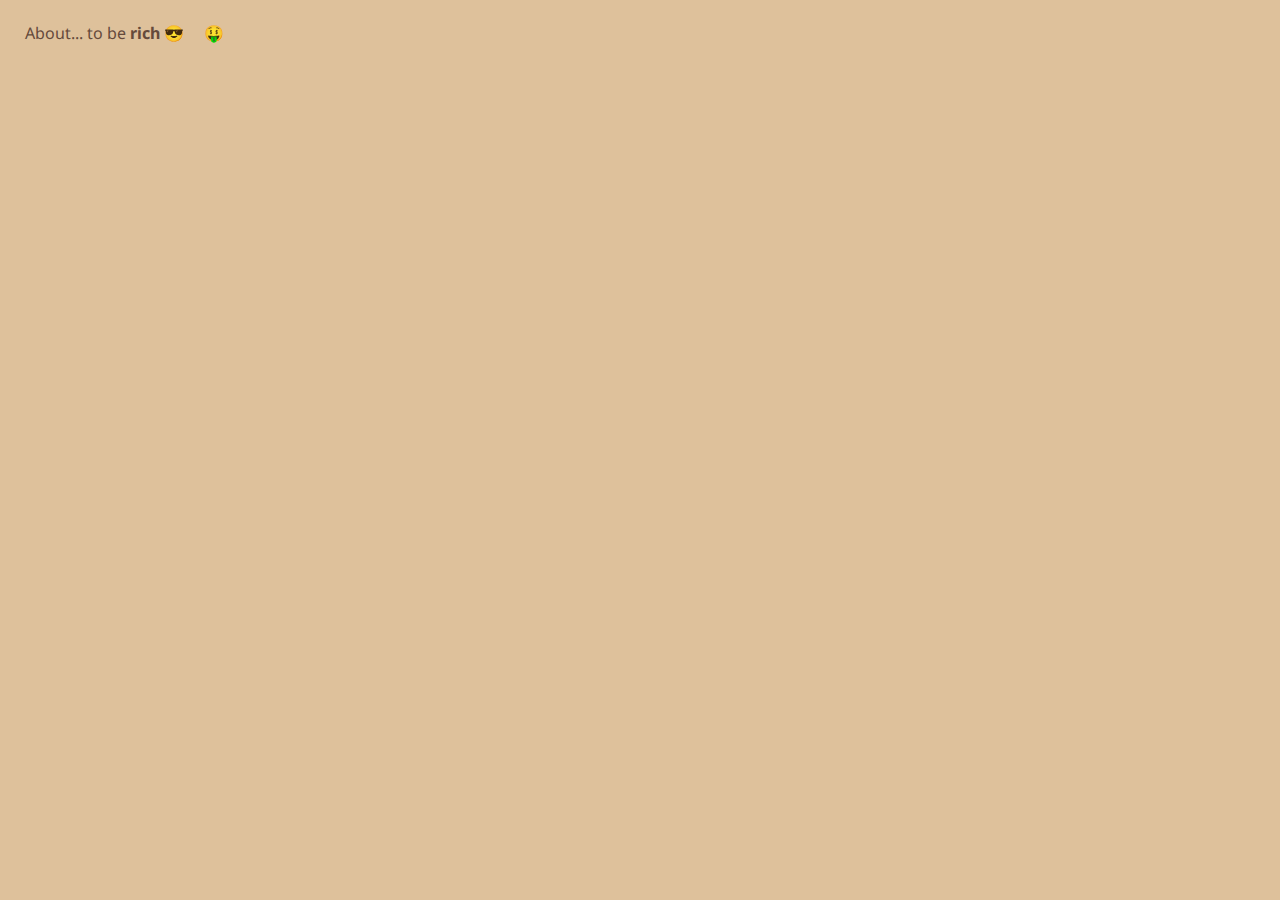
<file: about/index.html>
<!DOCTYPE html>
<html lang="en">

<head>
    <meta charset="UTF-8">
    <meta http-equiv="X-UA-Compatible" content="IE=edge">
    <link rel="stylesheet" href="../styles/resetstyle.css">
    <link rel="stylesheet" href="../styles/main.css">
    <link rel="stylesheet" href="./styles/main.css">
    <meta name="viewport" content="width=device-width, initial-scale=1.0">
    <title>Emerald Creates - About</title>
</head>

<body>
    About... to be <b>rich</b>
    <p class="emoji">😎 🤑</p>
</body>

</html>
</file>
<file: styles/main.css>
@import url('https://fonts.googleapis.com/css2?family=Amatic+SC&family=Noto+Sans:ital,wght@0,100;0,200;0,300;0,400;0,500;0,600;0,700;0,800;0,900;1,100;1,200;1,300;1,400;1,500;1,600;1,700;1,800;1,900&display=swap');
@import url('https://fonts.googleapis.com/css2?family=Maven+Pro&display=swap');
@import url('https://fonts.googleapis.com/css2?family=Noto+Color+Emoji&display=swap');

:root {

    /* Art Theme */
    --background: #DEC19B;
    --foreground: #654A3B;

    --footer-foreground: #654A3B5c;

    --button-background: #7d4c3240;
    --button-background-accent: #DEC19B;
    --button-foreground: #654A3B;
    --button-accent: #C58E55;

    --img-border: #1f1f1f;

    --shado-down: 1.2px 4.6px 5.3px rgba(0, 0, 0, 0.026),
        2px 8px 10px rgba(0, 0, 0, 0.08);
    --shadow-up:
        0.3px 0.3px 0.3px rgba(0, 0, 0, 0.1),
        0.7px 0.7px 0.7px rgba(0, 0, 0, 0.1),
        1.3px 1.3px 1.3px rgba(0, 0, 0, 0.1),
        2.2px 2.2px 2.2px rgba(0, 0, 0, 0.1),
        4.2px 4.2px 4.2px rgba(0, 0, 0, 0.1),
        10px 10px 10px rgba(0, 0, 0, 0.1);
}

html {
    background-color: var(--background);
    color: var(--foreground);
    font-family: 'Noto Sans';
}

.footer {
    display: grid;
    place-items: center;
    margin: 6vw;
}

.footer p {
    color: var(--footer-foreground);
    font-family: 'Maven Pro', monospace;
    font-weight: bold;
}

@media (max-width: 900px) {
    .footer {
        margin-top: 15vh;
    }
}
</file>
<file: styles/home.css>
.container {
    display: grid;
    place-items: center;
    height: 100vh;
}

.main {
    display: flex;
}

.footer {
    display: grid;
    place-items: center;
    margin: 6vw;
}

.footer p {
    color: var(--footer-foreground);
    font-family: 'Maven Pro', monospace;
    font-weight: bold;
}

.img {
    display: grid;
    place-items: center;
}

.img img {
    background-color: var(--button-background);
    width: 34vw;
    transition: all 0.4s;
    box-shadow: var(--shado-down);
    border: solid 2px var(--img-border);
}

.layout {
    margin: 4vw;
}

.title {
    margin: 3vh 0 5vh 0;
    font-size: 3vw;
    font-family: 'Amatic SC';
}

@media (max-width: 1500px) {
    .title {
        font-size: 4vw;
    }

    .img img {
        width: 44vw;
    }

}

@media (max-width: 900px) {

    .main {
        display: block;
    }

    .img img {
        object-fit: cover;
        object-position: center;
        margin-top: 10vh;
        height: 32vh;
        width: 100vw;
    }

    .img img {
        border-radius: 0;
        border: none;
        border-top: solid 2px var(--img-border);
        border-bottom: solid 2px var(--img-border);
    }

    .img img:hover {
        border-radius: 0;
    }

    .layout {
        display: grid;
        text-align: center;
        place-items: center;
    }

    .title {
        font-size: 14vw;
    }

    .footer {
        margin-top: 15vh;
    }
}
</file>
<file: styles/button.css>
.button-anchor {
    text-decoration: none;
    color: var(--button-foreground);
}

.button-anchor:hover {
    text-decoration: none;
}

.button {
    display: flex;
    align-items: center;
    background-color: var(--button-background);
    padding: 0.5vw;
    margin-top: 1vw;
    width: 20vw;
    transition: all 0.4s;
    box-shadow: var(--shadow-down);

    border-top-left-radius: 255px 15px;
    border-top-right-radius: 15px 225px;
    border-bottom-right-radius: 225px 15px;
    border-bottom-left-radius: 15px 255px;
    border: solid 2px var(--foreground);
}

.button.lined1 {
    border-top-left-radius: 200px 12px;
    border-top-right-radius: 13px 205px;
    border-bottom-right-radius: 202px 11px;
    border-bottom-left-radius: 15px 204px;
    border: solid 2px var(--foreground);
}

.button.lined2 {
    border-top-left-radius: 6px 200px;
    border-top-right-radius: 225px 10px;
    border-bottom-right-radius: 10px 225px;
    border-bottom-left-radius: 200px 15px;
    border: solid 2px var(--foreground);
}

.button:hover {
    background-color: var(--button-background-accent);
    box-shadow: var(--shadow-up);
}

.button-anchor:hover .button .button-img svg {
    fill: var(--button-accent);
}

.button-anchor:hover .button .button-content p {
    color: var(--button-accent);
}


.button .button-img {
    display: flex;
    justify-items: center;
}

.button .button-img svg {
    width: 1.8vw;
    height: 1.8vw;
    fill: var(--foreground);
    transition: all 0.2s;
}

.button .button-content {
    display: grid;
    place-items: center;
    margin: 0 20px 0 20px;
    height: 100%;
}

.button .button-content p {
    font-weight: 300;
    font-size: 1.3vw;
    transition: color 0.4s;
    color: var(--button-foreground);
}

.button .button-content p:hover {
    cursor: pointer;
}

@media (max-width: 1500px) {
    .button {
        padding: 1vw;
        margin-top: 1vw;
        width: 35vw;
    }

    .button .button-img svg {
        width: 3vw;
        height: 3vw;
    }

    .button .button-content p {
        font-size: 1.7vw;
    }
}

@media (max-width: 900px) {

    .button {
        padding: 4vw;
        margin-top: 4vw;
        width: 90vw;
    }

    .button .button-img svg {
        width: 11vw;
        height: 11vw;
    }

    .button .button-content p {
        font-size: 6vw;
    }
}
</file>
<file: about/styles/main.css>
html {
    margin: 25px;
}

.emoji {
    display: inline;
    font-family: 'Noto Color Emoji';
}
</file>
<file: styles/resetstyle.css>
html,
body,
div,
span,
object,
iframe,
h1,
h2,
h3,
h4,
h5,
h6,
p,
blockquote,
pre,
abbr,
address,
cite,
code,
del,
dfn,
em,
img,
ins,
kbd,
q,
samp,
small,
strong,
sub,
sup,
var,
b,
i,
dl,
dt,
dd,
ol,
ul,
li,
fieldset,
form,
label,
legend,
table,
caption,
tbody,
tfoot,
thead,
tr,
th,
td,
article,
aside,
canvas,
details,
figcaption,
figure,
footer,
header,
hgroup,
menu,
nav,
section,
summary,
time,
mark,
audio,
video {
    margin: 0;
    padding: 0;
    border: 0;
    outline: 0;
    font-size: 100%;
    vertical-align: baseline;
    background: transparent;
}

body {
    line-height: 1;
}

article,
aside,
details,
figcaption,
figure,
footer,
header,
hgroup,
menu,
nav,
section {
    display: block;
}

nav ul {
    list-style: none;
}

blockquote,
q {
    quotes: none;
}

blockquote:before,
blockquote:after,
q:before,
q:after {
    content: '';
    content: none;
}

a {
    color: #FFF;
    margin: 0;
    padding: 0;
    font-size: 100%;
    vertical-align: baseline;
    background: transparent;
    cursor: pointer;
    transition: all 0.2s;
}

a:hover {
    color: var(--secondary-mid);
    text-decoration: underline;
}

/* change colours to suit your needs */
ins {
    background-color: #ff9;
    color: #000;
    text-decoration: none;
}

/* change colours to suit your needs */
mark {
    background-color: #ff9;
    color: #000;
    font-style: italic;
    font-weight: bold;
}

del {
    text-decoration: line-through;
}

abbr[title],
dfn[title] {
    border-bottom: 1px dotted;
    cursor: help;
}

table {
    border-collapse: collapse;
    border-spacing: 0;
}

/* change border colour to suit your needs */
hr {
    display: block;
    height: 1px;
    border: 0;
    border-top: 1px solid #cccccc;
    margin: 1em 0;
    padding: 0;
}

input,
select {
    vertical-align: middle;
}

* {
    box-sizing: border-box;
}
</file>
